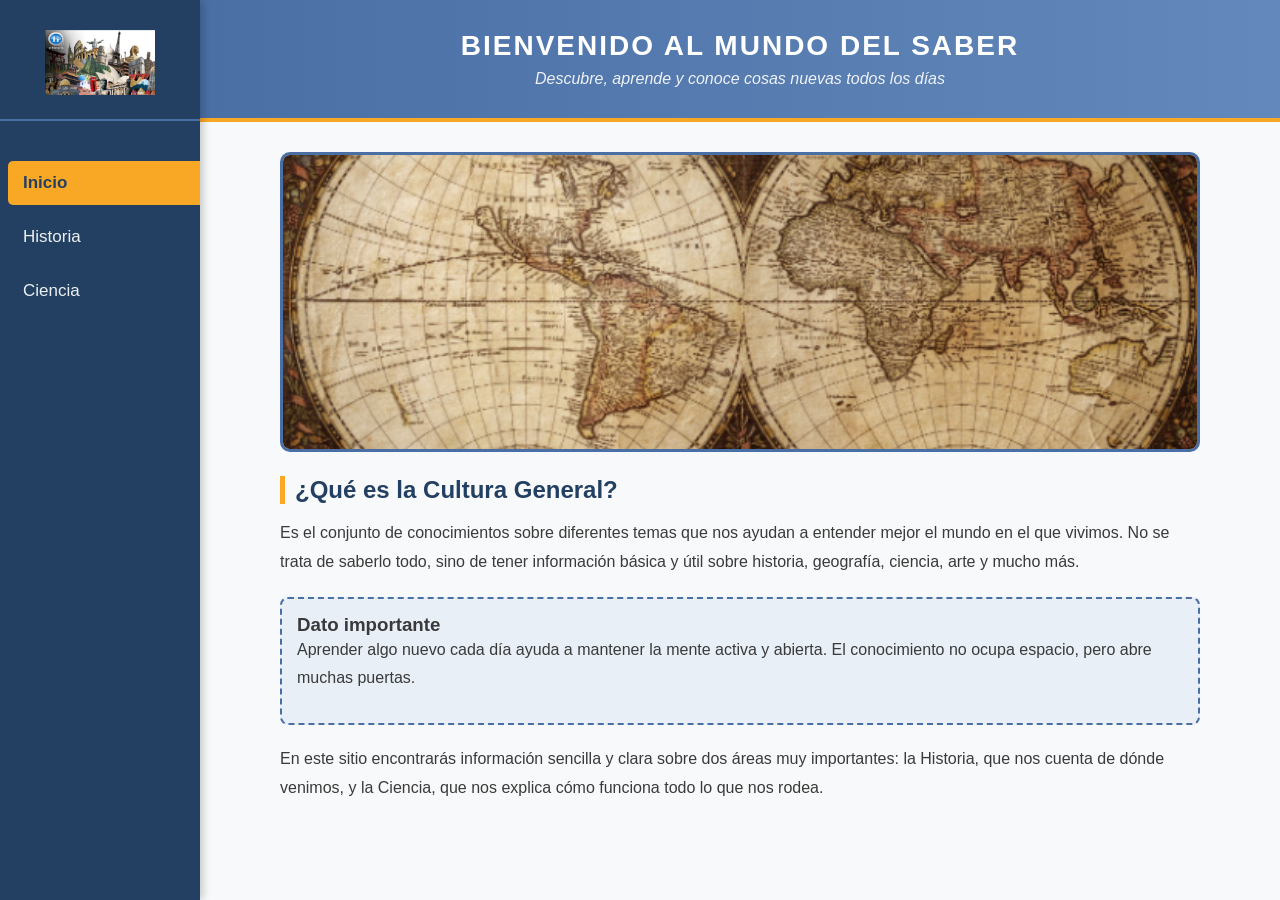
<file: index.html>
<!DOCTYPE html>
<html lang="es">
<head>
    <meta charset="UTF-8">
    <meta name="viewport" content="width=device-width, initial-scale=1.0">
    <title>Cultura General | Inicio</title>
    <link rel="stylesheet" href="css/estilos.css">
</head>
<body>

    <!-- 📌 MENÚ FIJO AL LADO IZQUIERDO (Como pediste) -->
    <aside class="menu-lateral">
        <div class="logo-menu">
            <img src="imagenes/logo.png" alt="Logo" class="logo-grande">
        </div>
        <nav>
            <ul>
                <li><a href="index.html" class="activo"> Inicio</a></li>
                <li><a href="historia.html"> Historia</a></li>
                <li><a href="ciencia.html"> Ciencia</a></li>
            </ul>
        </nav>
    </aside>

    <!-- CONTENIDO A LA DERECHA -->
    <div class="contenido-principal">
        <header>
            <h1>BIENVENIDO AL MUNDO DEL SABER</h1>
            <p>Descubre, aprende y conoce cosas nuevas todos los días</p>
        </header>

        <main>
            <section class="seccion">
                <img src="imagenes/mapa.png" alt="Mapa del mundo" class="imagen-ajustada">
                <h2>¿Qué es la Cultura General?</h2>
                <p>Es el conjunto de conocimientos sobre diferentes temas que nos ayudan a entender mejor el mundo en el que vivimos. No se trata de saberlo todo, sino de tener información básica y útil sobre historia, geografía, ciencia, arte y mucho más.</p>
                
                <div class="recuadro-dato">
                    <h3> Dato importante</h3>
                    <p>Aprender algo nuevo cada día ayuda a mantener la mente activa y abierta. El conocimiento no ocupa espacio, pero abre muchas puertas.</p>
                </div>

                <p>En este sitio encontrarás información sencilla y clara sobre dos áreas muy importantes: la Historia, que nos cuenta de dónde venimos, y la Ciencia, que nos explica cómo funciona todo lo que nos rodea.</p>
            </section>
        </main>

       
    </div>

</body>
</html>
</file>
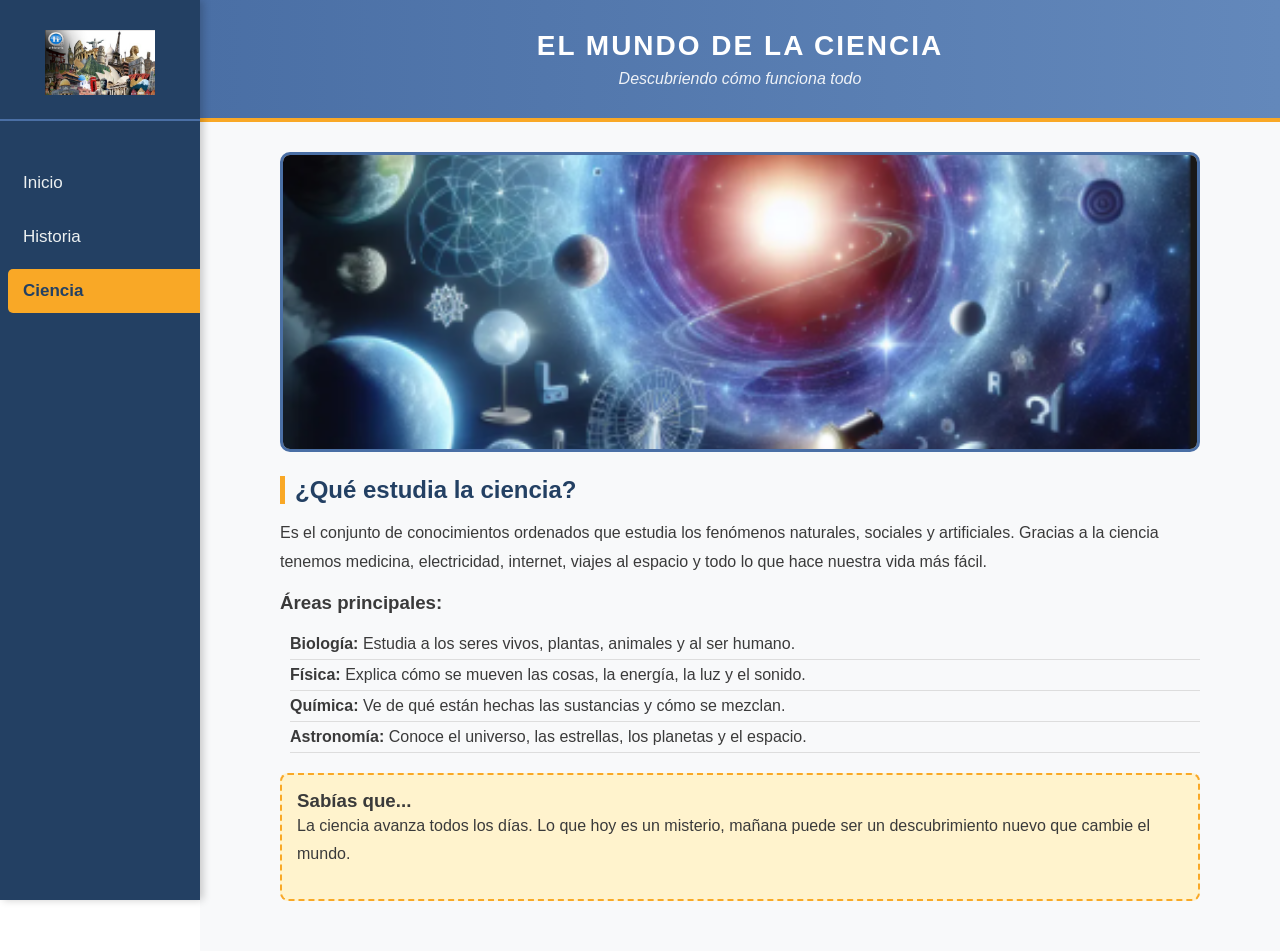
<file: ciencia.html>
<!DOCTYPE html>
<html lang="es">
<head>
    <meta charset="UTF-8">
    <meta name="viewport" content="width=device-width, initial-scale=1.0">
    <title>Cultura General | Ciencia</title>
    <link rel="stylesheet" href="css/estilos.css">
</head>
<body>

    <!-- MENÚ IGUAL EN TODAS LAS PÁGINAS -->
    <aside class="menu-lateral">
        <div class="logo-menu">
            <img src="imagenes/logo.png" alt="Logo" class="logo-grande">
        </div>
        <nav>
            <ul>
                <li><a href="index.html"> Inicio</a></li>
                <li><a href="historia.html"> Historia</a></li>
                <li><a href="ciencia.html" class="activo"> Ciencia</a></li>
            </ul>
        </nav>
    </aside>

    <div class="contenido-principal">
        <header>
            <h1>EL MUNDO DE LA CIENCIA</h1>
            <p>Descubriendo cómo funciona todo</p>
        </header>

        <main>
            <section class="seccion">
                <img src="imagenes/ciencia.png" alt="Ciencia y espacio" class="imagen-ajustada">

                <h2>¿Qué estudia la ciencia?</h2>
                <p>Es el conjunto de conocimientos ordenados que estudia los fenómenos naturales, sociales y artificiales. Gracias a la ciencia tenemos medicina, electricidad, internet, viajes al espacio y todo lo que hace nuestra vida más fácil.</p>

                <h3>Áreas principales:</h3>
                <ul class="lista-estilo">
                    <li><strong>Biología:</strong> Estudia a los seres vivos, plantas, animales y al ser humano.</li>
                    <li><strong>Física:</strong> Explica cómo se mueven las cosas, la energía, la luz y el sonido.</li>
                    <li><strong>Química:</strong> Ve de qué están hechas las sustancias y cómo se mezclan.</li>
                    <li><strong>Astronomía:</strong> Conoce el universo, las estrellas, los planetas y el espacio.</li>
                </ul>

                <div class="recuadro-dato color-diferente">
                    <h3> Sabías que...</h3>
                    <p>La ciencia avanza todos los días. Lo que hoy es un misterio, mañana puede ser un descubrimiento nuevo que cambie el mundo.</p>
                </div>
            </section>
        </main>

       
    </div>

</body>
</html>
</file>
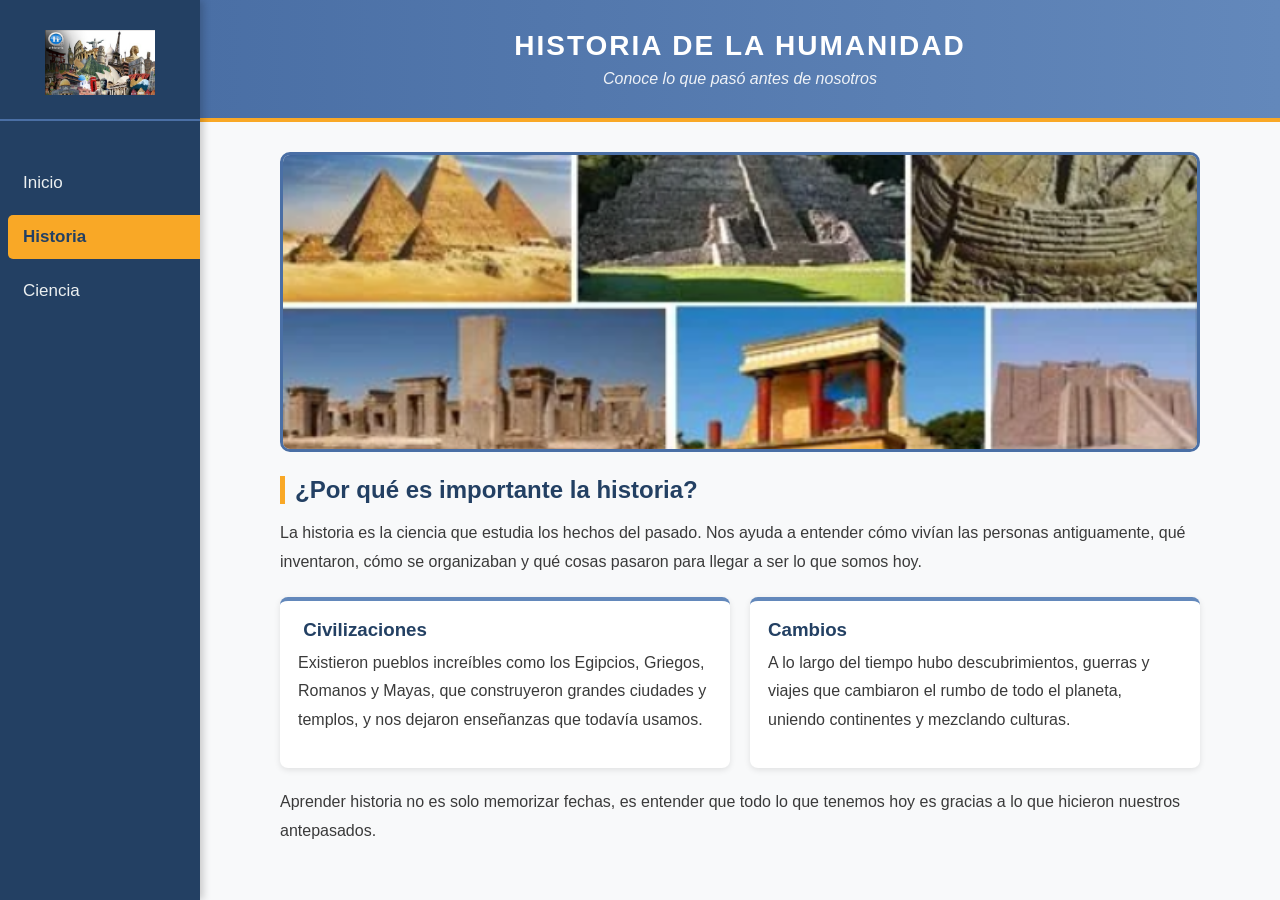
<file: historia.html>
<!DOCTYPE html>
<html lang="es">
<head>
    <meta charset="UTF-8">
    <meta name="viewport" content="width=device-width, initial-scale=1.0">
    <title>Cultura General | Historia</title>
    <link rel="stylesheet" href="css/estilos.css">
</head>
<body>

    <!-- MENÚ IGUAL EN TODAS LAS PÁGINAS -->
    <aside class="menu-lateral">
        <div class="logo-menu">
            <img src="imagenes/logo.png" alt="Logo" class="logo-grande">
        </div>
        <nav>
            <ul>
                <li><a href="index.html"> Inicio</a></li>
                <li><a href="historia.html" class="activo"> Historia</a></li>
                <li><a href="ciencia.html"> Ciencia</a></li>
            </ul>
        </nav>
    </aside>

    <div class="contenido-principal">
        <header>
            <h1>HISTORIA DE LA HUMANIDAD</h1>
            <p>Conoce lo que pasó antes de nosotros</p>
        </header>

        <main>
            <section class="seccion">
                <img src="imagenes/civil.png" alt="Civilizaciones antiguas" class="imagen-ajustada">
                
                <h2>¿Por qué es importante la historia?</h2>
                <p>La historia es la ciencia que estudia los hechos del pasado. Nos ayuda a entender cómo vivían las personas antiguamente, qué inventaron, cómo se organizaban y qué cosas pasaron para llegar a ser lo que somos hoy.</p>

                <div class="fila-datos">
                    <div class="tarjeta">
                        <h3>️ Civilizaciones</h3>
                        <p>Existieron pueblos increíbles como los Egipcios, Griegos, Romanos y Mayas, que construyeron grandes ciudades y templos, y nos dejaron enseñanzas que todavía usamos.</p>
                    </div>

                    <div class="tarjeta">
                        <h3> Cambios</h3>
                        <p>A lo largo del tiempo hubo descubrimientos, guerras y viajes que cambiaron el rumbo de todo el planeta, uniendo continentes y mezclando culturas.</p>
                    </div>
                </div>

                <p>Aprender historia no es solo memorizar fechas, es entender que todo lo que tenemos hoy es gracias a lo que hicieron nuestros antepasados.</p>
            </section>
        </main>

       
    </div>

</body>
</html>
</file>
<file: css/estilos.css>
/* Estilos Generales - NUEVO DISEÑO ÚNICO */
* {
    margin: 0;
    padding: 0;
    box-sizing: border-box;
    font-family: 'Trebuchet MS', 'Lucida Sans Unicode', sans-serif;
}

body {
    background-color: #ffffff; /* Fondo blanco limpio */
    color: #3a3a3a;
    display: flex; /* Esto es lo que pone el menú al lado */
}

/* ====================================== */
/* 📌 MENÚ LATERAL IZQUIERDO (FIJO) */
/* ====================================== */
.menu-lateral {
    background-color: #234063; /* Azul marino oscuro - color nuevo */
    width: 200px; /* Ancho fijo del menú */
    height: 100vh; /* Ocupar toda la altura de la pantalla */
    position: fixed; /* Se queda ahí aunque bajes */
    left: 0;
    top: 0;
    padding-top: 30px;
    box-shadow: 3px 0px 8px rgba(0,0,0,0.2); /* Sombra a la derecha */
}

.logo-menu {
    text-align: center;
    margin-bottom: 40px;
    border-bottom: 2px solid #4a6fa5;
    padding-bottom: 20px;
}

.logo-grande {
    width: 110px; /* Logo grande como pediste antes */
    height: auto;
}

/* Enlaces del menú */
nav ul {
    list-style: none;
}

nav ul li {
    margin-bottom: 10px;
}

nav a {
    display: block;
    color: #ecf0f1;
    text-decoration: none;
    padding: 12px 15px;
    font-size: 17px;
    border-radius: 5px 0 0 5px;
    margin-left: 8px;
    transition: all 0.3s ease;
}

/* Página activa (donde estás parado) */
nav a.activo {
    background-color: #f9a826; /* Color naranja llamativo */
    color: #234063;
    font-weight: bold;
}

nav a:hover:not(.activo) {
    background-color: #4a6fa5;
    color: white;
    margin-left: 15px; /* Efecto de moverse al pasar el mouse */
}

/* ====================================== */
/* 📄 CONTENIDO PRINCIPAL A LA DERECHA */
/* ====================================== */
.contenido-principal {
    margin-left: 200px; /* Deja espacio para el menú */
    width: 100%;
    background-color: #f8f9fa; /* Fondo gris muy claro */
    min-height: 100vh;
}

/* Cabecera */
header {
    background: linear-gradient(to right, #4a6fa5, #6388bb); /* Degradado nuevo */
    color: white;
    padding: 30px 25px;
    text-align: center;
    border-bottom: 4px solid #f9a826;
}

header h1 {
    font-size: 28px;
    letter-spacing: 2px;
    margin-bottom: 8px;
}

header p {
    font-size: 16px;
    opacity: 0.9;
    font-style: italic;
}

/* Secciones y texto */
main {
    padding: 30px 40px;
    max-width: 1000px;
    margin: 0 auto;
}

.seccion h2 {
    color: #234063;
    font-size: 24px;
    margin-bottom: 15px;
    border-left: 5px solid #f9a826;
    padding-left: 10px;
}

.seccion p {
    margin-bottom: 15px;
    font-size: 16px;
    line-height: 1.8;
}

/* Imágenes */
.imagen-ajustada {
    width: 100%;
    max-height: 300px;
    object-fit: cover;
    border-radius: 10px;
    border: 3px solid #4a6fa5;
    margin-bottom: 20px;
}

/* Recuadros y tarjetas (formas distintas a las de antes) */
.recuadro-dato {
    background-color: #e8eff7;
    border: 2px dashed #4a6fa5; /* Borde punteado, nuevo estilo */
    padding: 15px;
    border-radius: 8px;
    margin: 20px 0;
}

.color-diferente {
    background-color: #fff3cd;
    border-color: #f9a826;
}

.fila-datos {
    display: flex;
    gap: 20px;
    margin: 20px 0;
}

.tarjeta {
    background-color: white;
    flex: 1;
    padding: 18px;
    border-radius: 8px;
    box-shadow: 0 2px 6px rgba(0,0,0,0.1);
    border-top: 4px solid #6388bb;
}

.tarjeta h3 {
    color: #234063;
    margin-bottom: 8px;
}

/* Lista estilo nuevo */
.lista-estilo {
    list-style: none;
    padding-left: 10px;
    margin: 15px 0;
}

.lista-estilo li {
    padding: 6px 0;
    border-bottom: 1px solid #ddd;
}

/* Pie de página */
footer {
    background-color: #234063;
    color: white;
    text-align: center;
    padding: 15px;
    margin-top: 30px;
    font-size: 14px;
}
</file>
